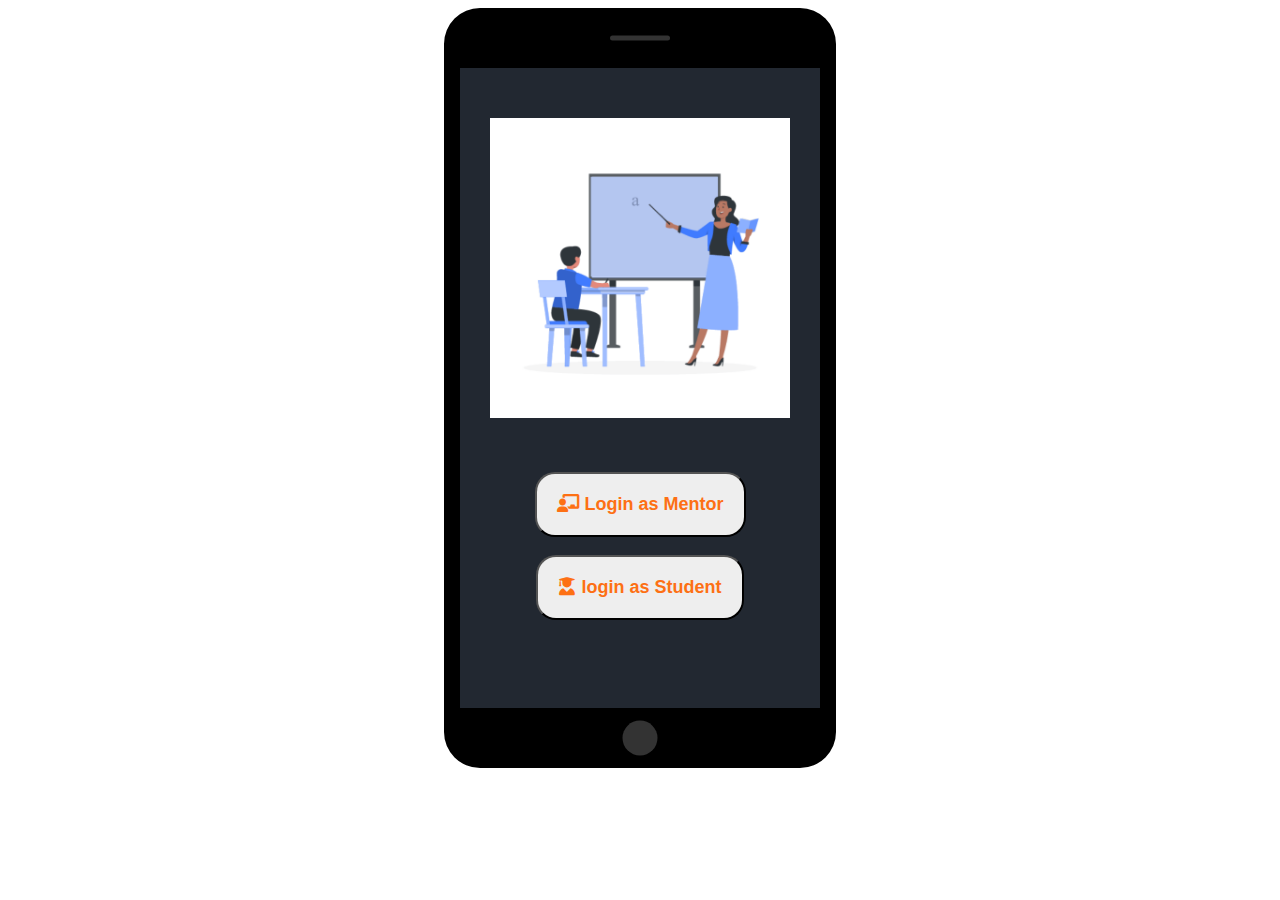
<file: index.html>
<!DOCTYPE html>
<html>
<head>
<meta name="viewport" content="width=device-width, initial-scale=1">
<title>Mentorship Demo</title>
<style>
/* The device with borders */
.smartphone {
  position: relative;
  width: 360px;
  height: 640px;
  margin: auto;
  border: 16px black solid;
  border-top-width: 60px;
  border-bottom-width: 60px;
  border-radius: 36px;
}

/* The horizontal line on the top of the device */
.smartphone:before {
  content: '';
  display: block;
  width: 60px;
  height: 5px;
  position: absolute;
  top: -30px;
  left: 50%;
  transform: translate(-50%, -50%);
  background: #333;
  border-radius: 10px;
}

/* The circle on the bottom of the device */
.smartphone:after {
  content: '';
  display: block;
  width: 35px;
  height: 35px;
  position: absolute;
  left: 50%;
  bottom: -65px;
  transform: translate(-50%, -50%);
  background: #333;
  border-radius: 50%;
}

/* The screen (or content) of the device */
.smartphone .content {
  width: 360px;
  height: 640px;
  background: white;
}
</style>
</head>
<body>

<div class="smartphone">
  <div class="content">
    <iframe src="mentor/index.html" style="width:100%;border:none;height:100%" />
  </div>
</div>

</body>
</html>
</file>
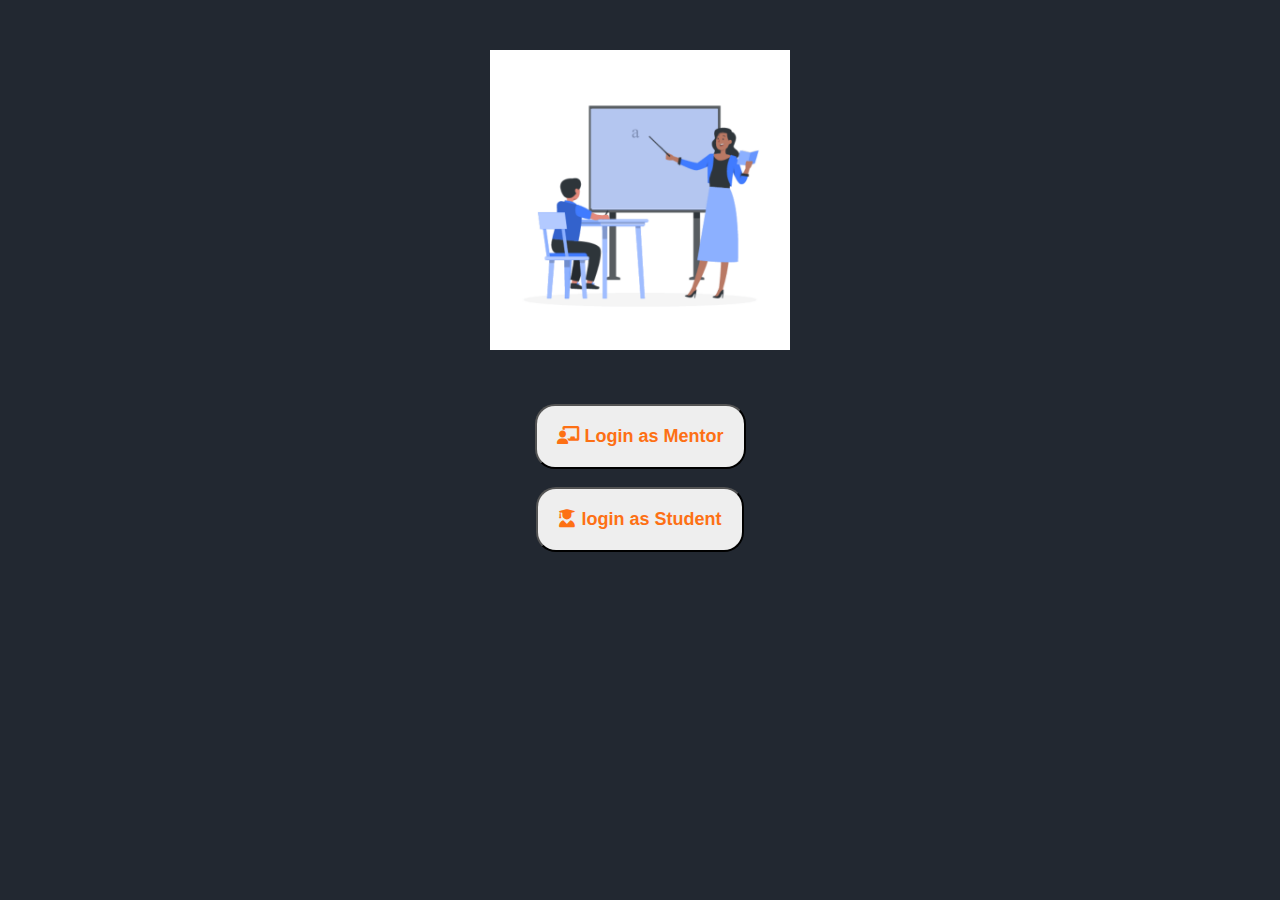
<file: mentor/index.html>
<!DOCTYPE html>
<html lang="">
<head>
    <meta charset="utf-8">
    <meta name="viewport" content="width=device-width, initial-scale=1.0">
    <title>Welcome Screen</title>
    <link rel="stylesheet" href="style.css">
    <link rel="stylesheet" href="https://cdnjs.cloudflare.com/ajax/libs/font-awesome/6.0.0-beta3/css/all.min.css" />
</head>

<body>

    <div class="allinone">
        <div class="welcomecontainer">
            <img src="assests/teacher.gif" alt="Teacher mentoring student">
        </div>

        <div class="buttonactions">
            <button onclick="loginasmentor()"><i class="fas fa-chalkboard-teacher"></i> Login as Mentor</button> <br> <br>
            <button onclick="loginasstudent()"><i class="fas fa-user-graduate"></i> login as Student</button>
        </div>
    </div>
    <script src="script.js"></script>
</body></html>
</file>
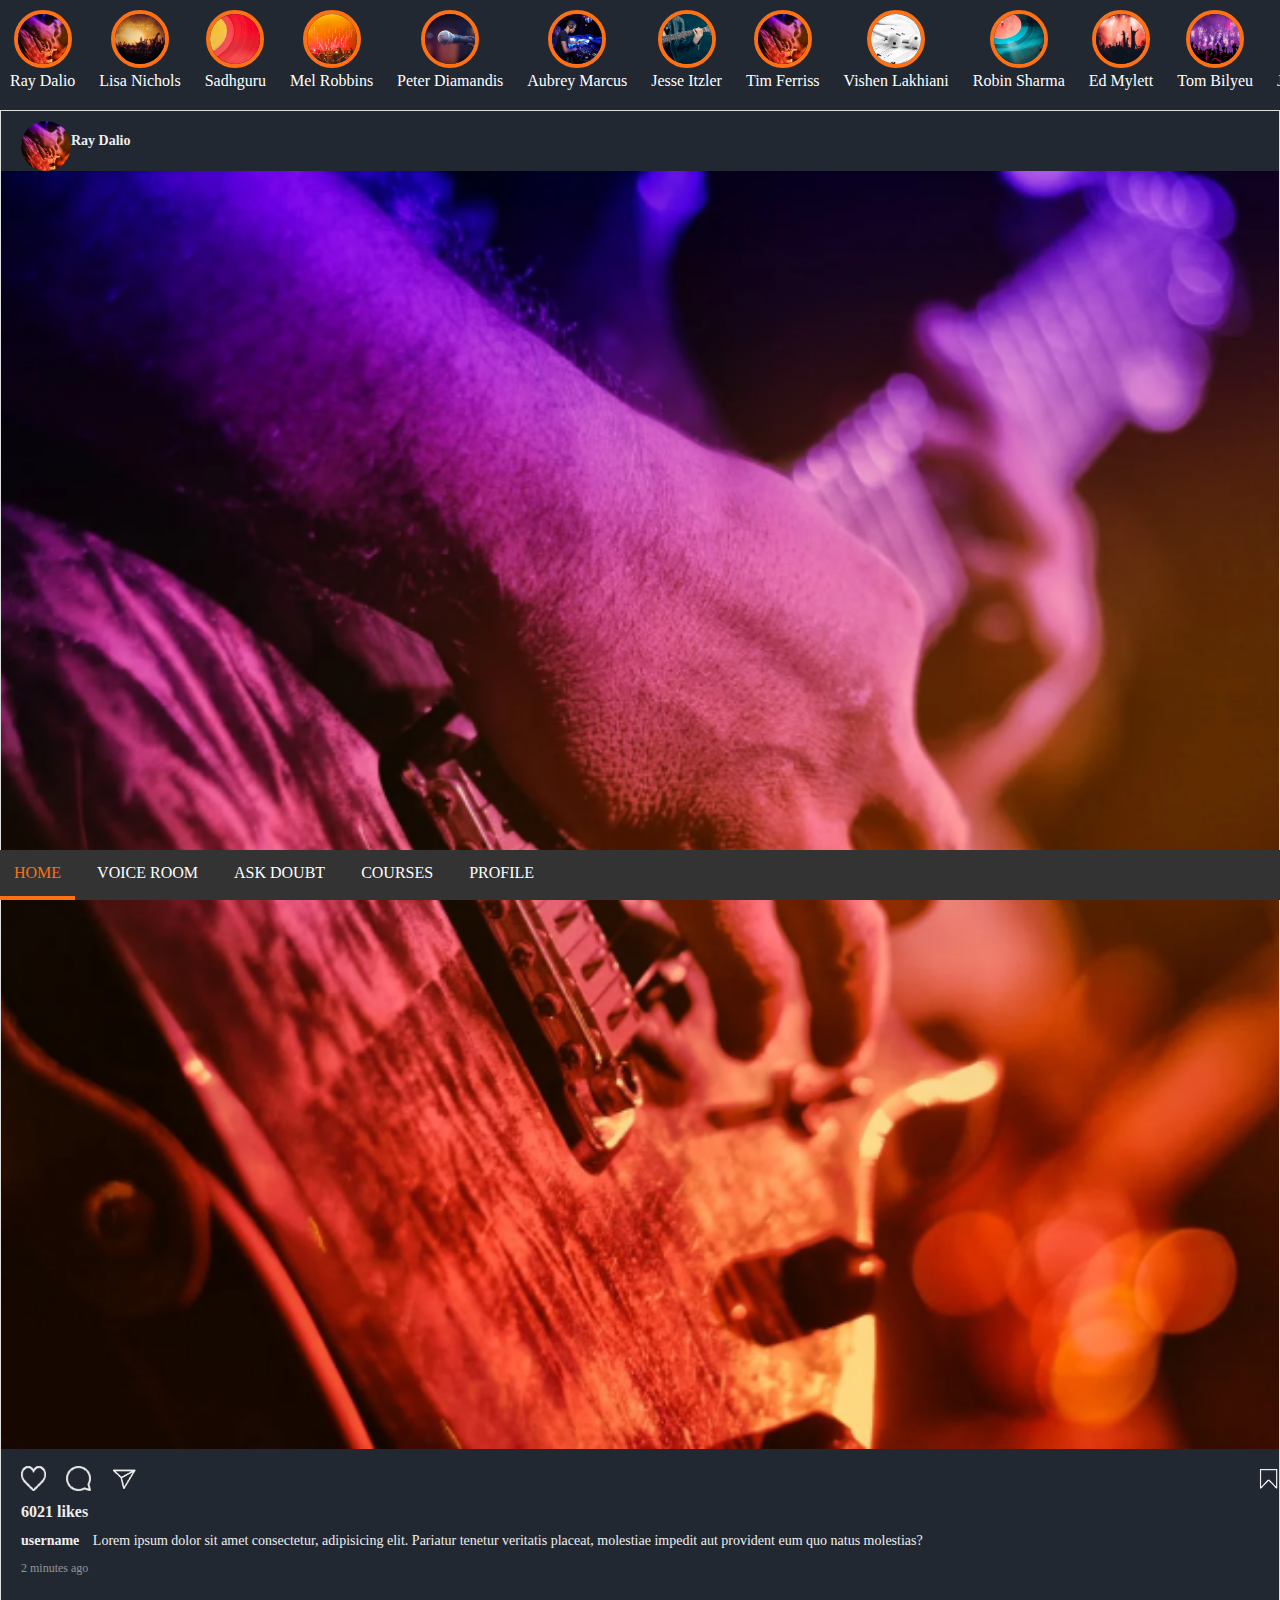
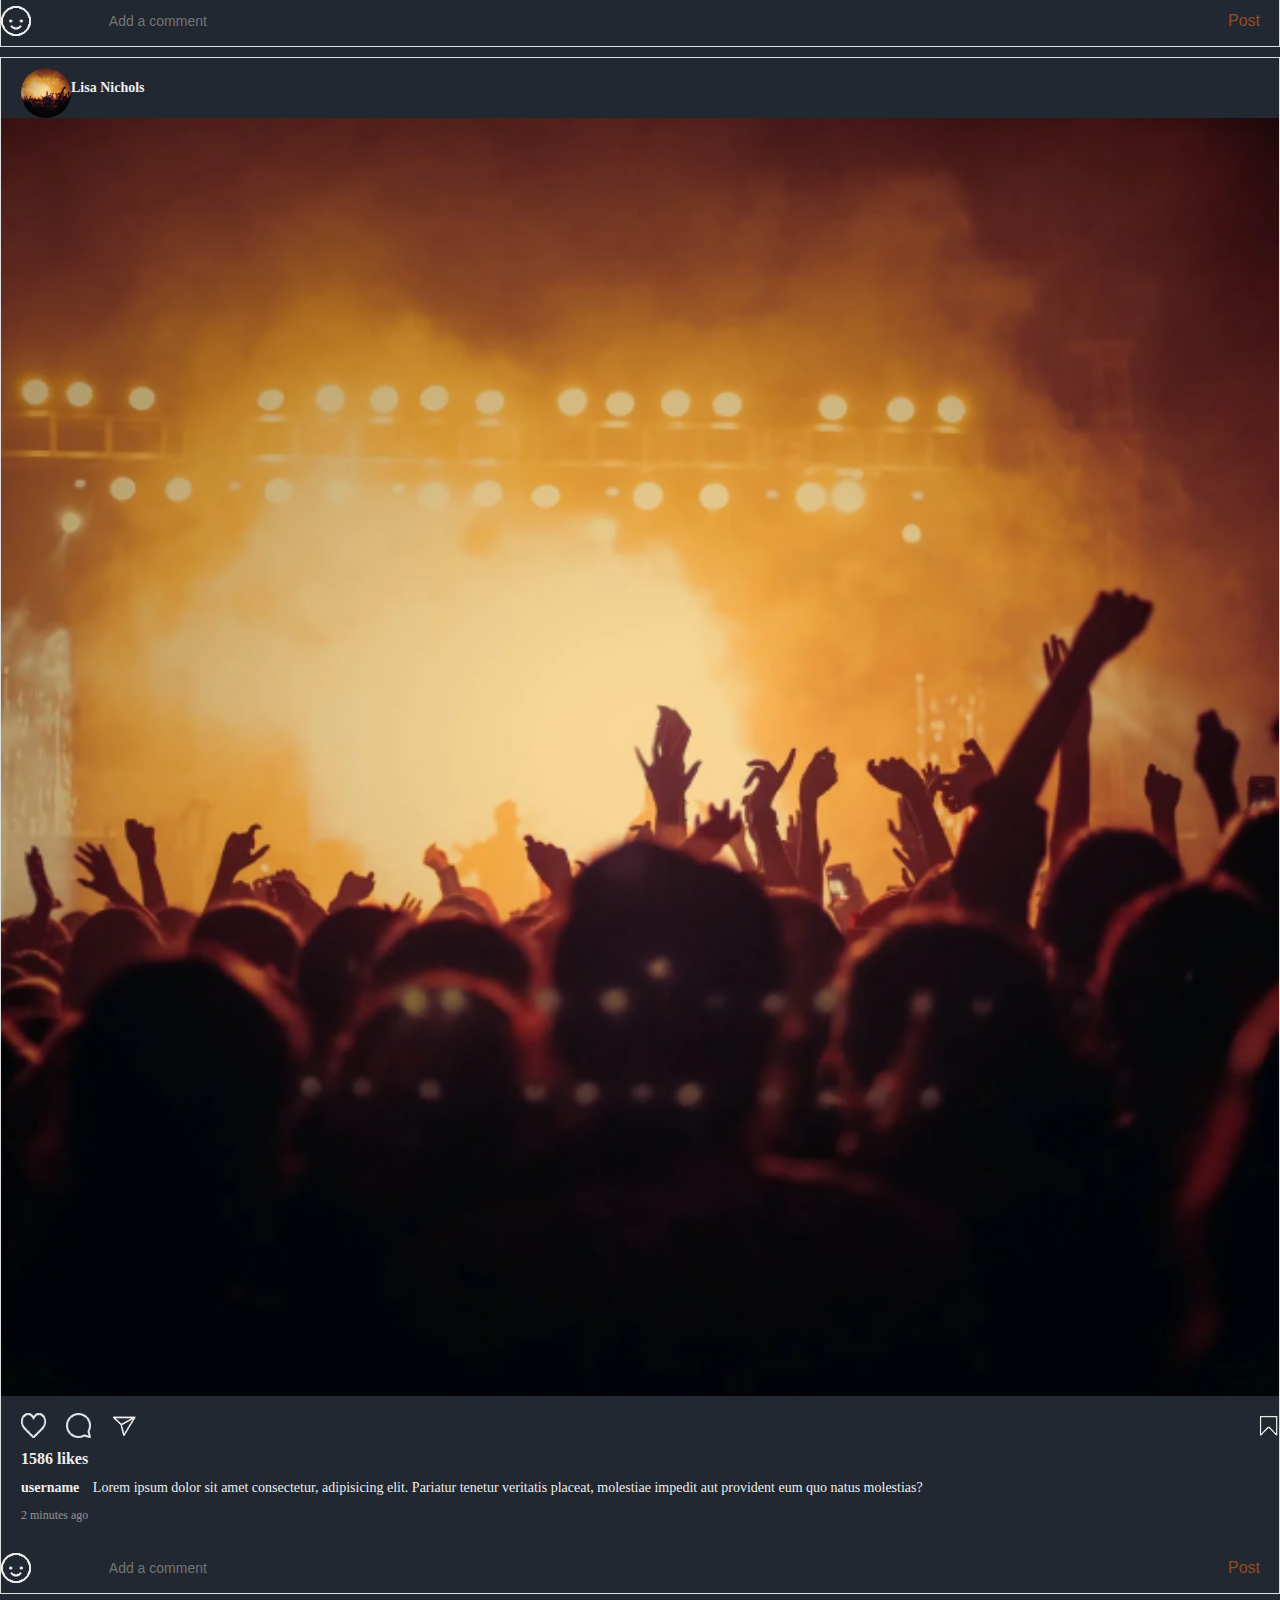
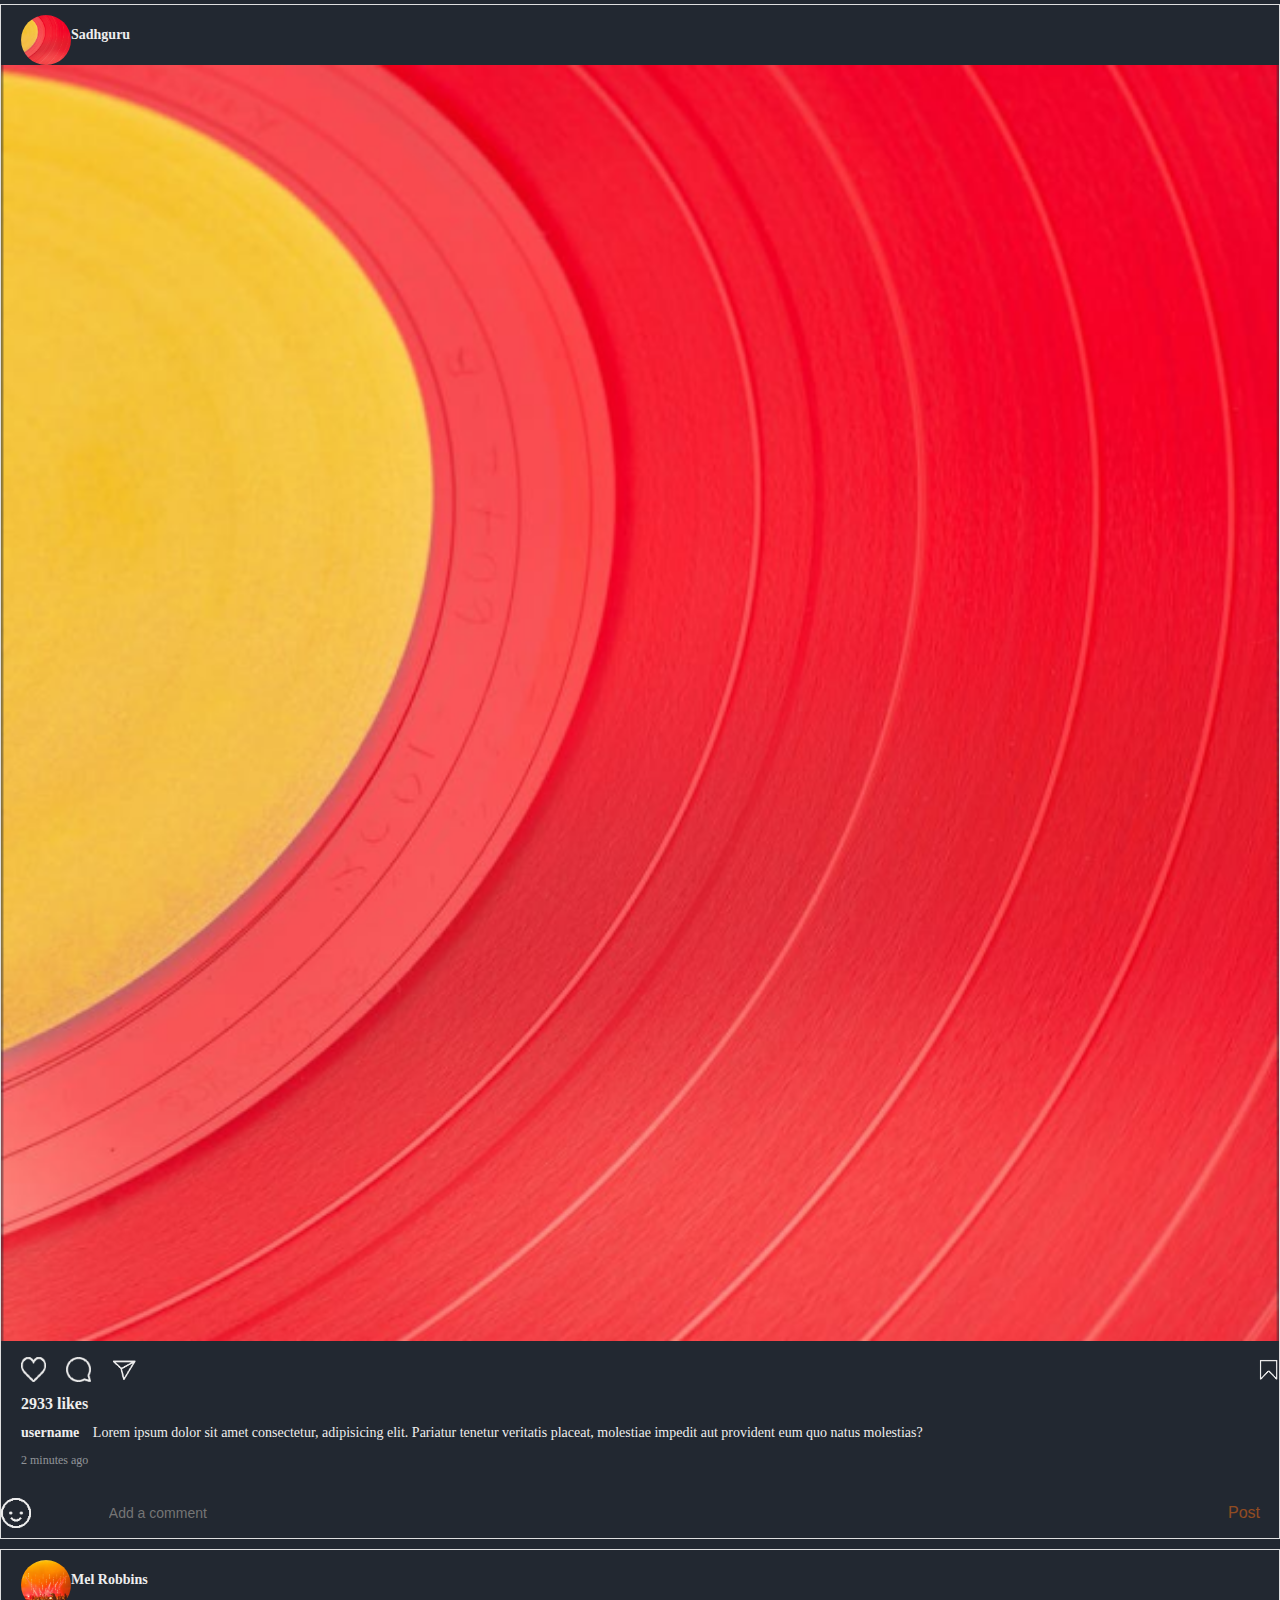
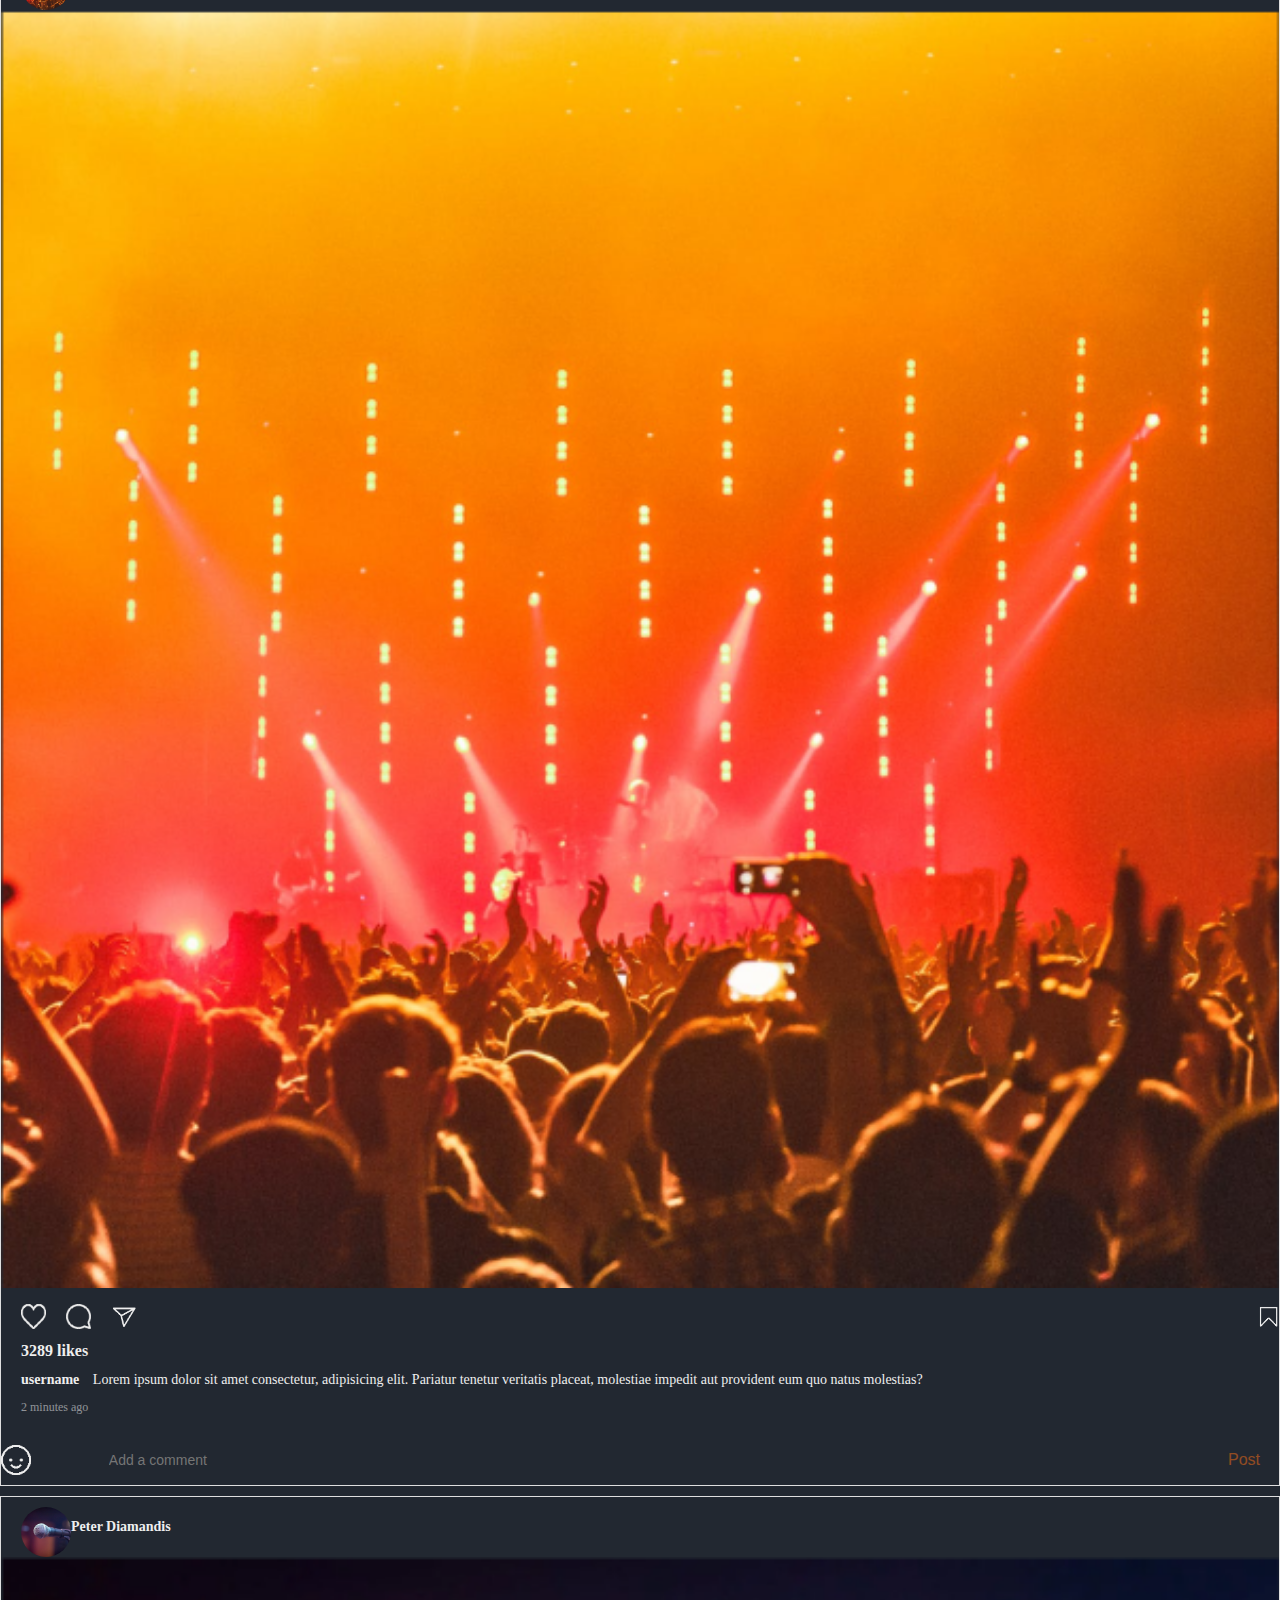
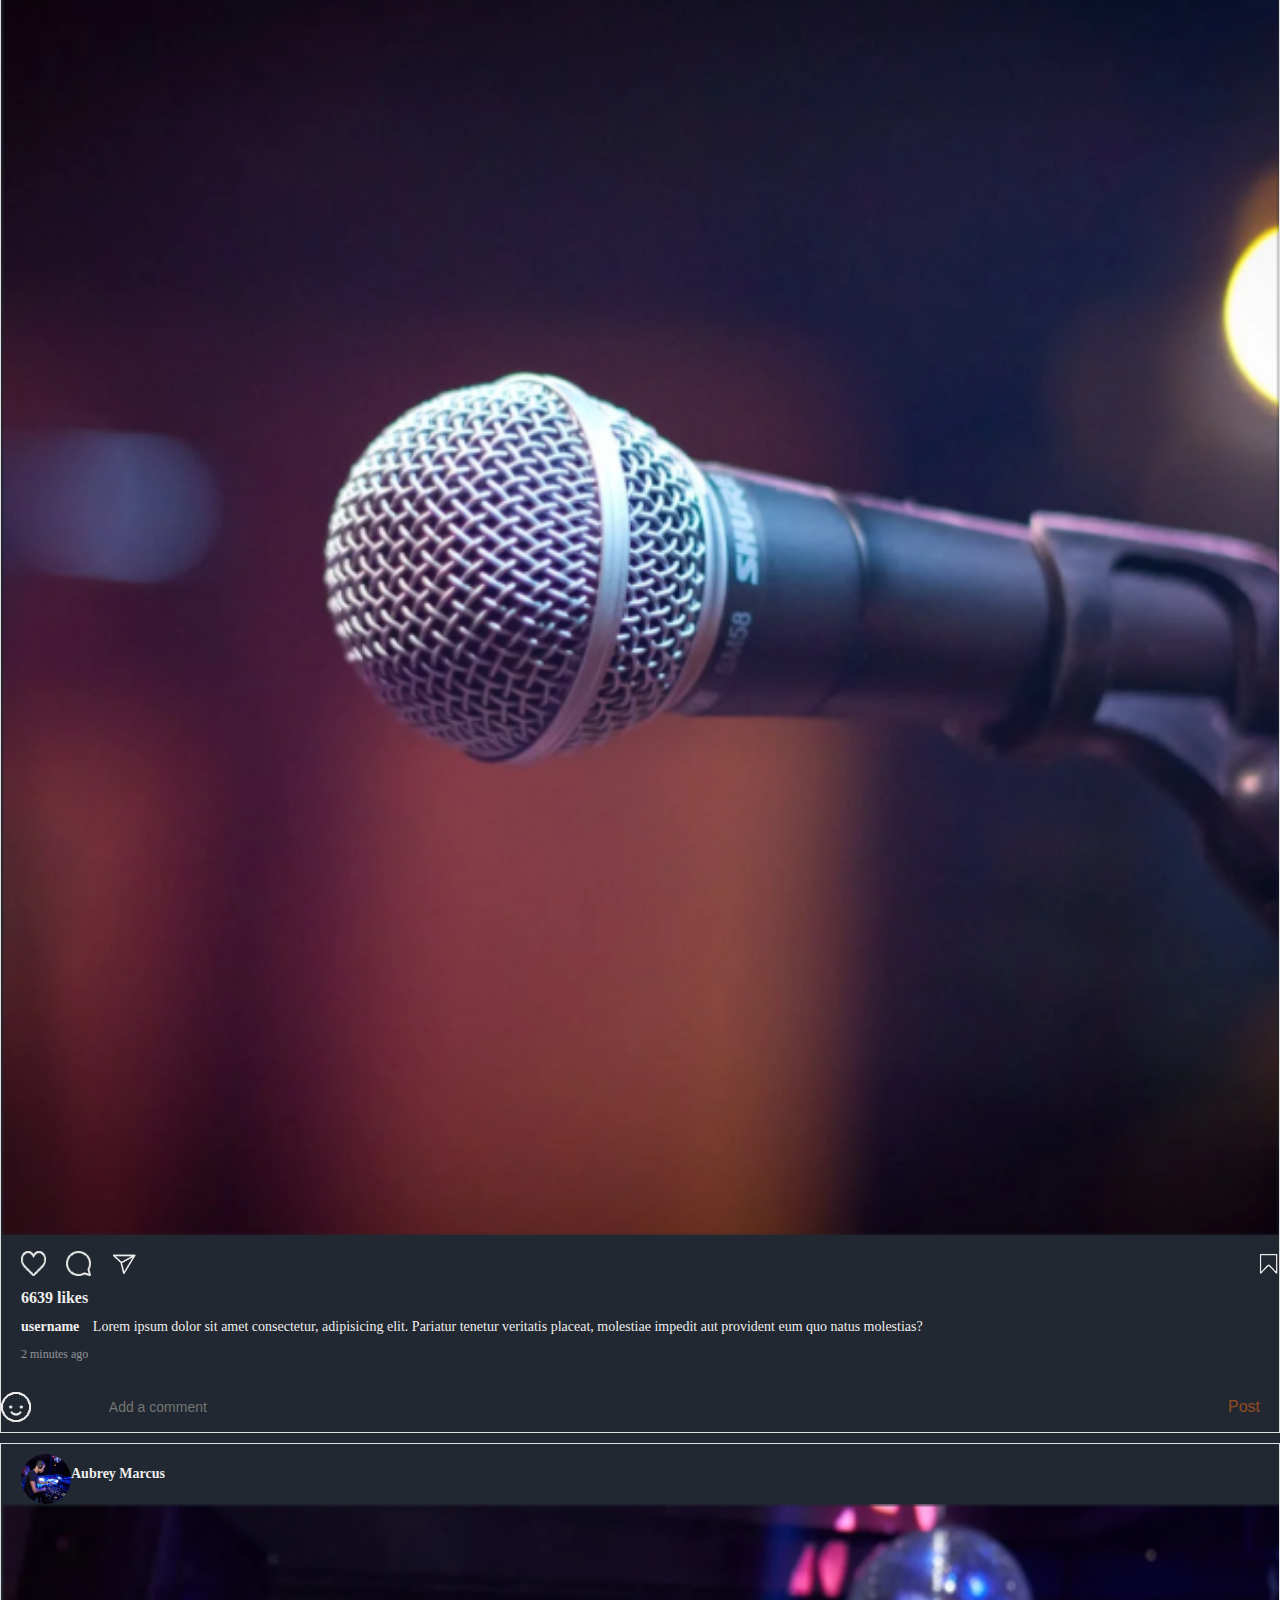
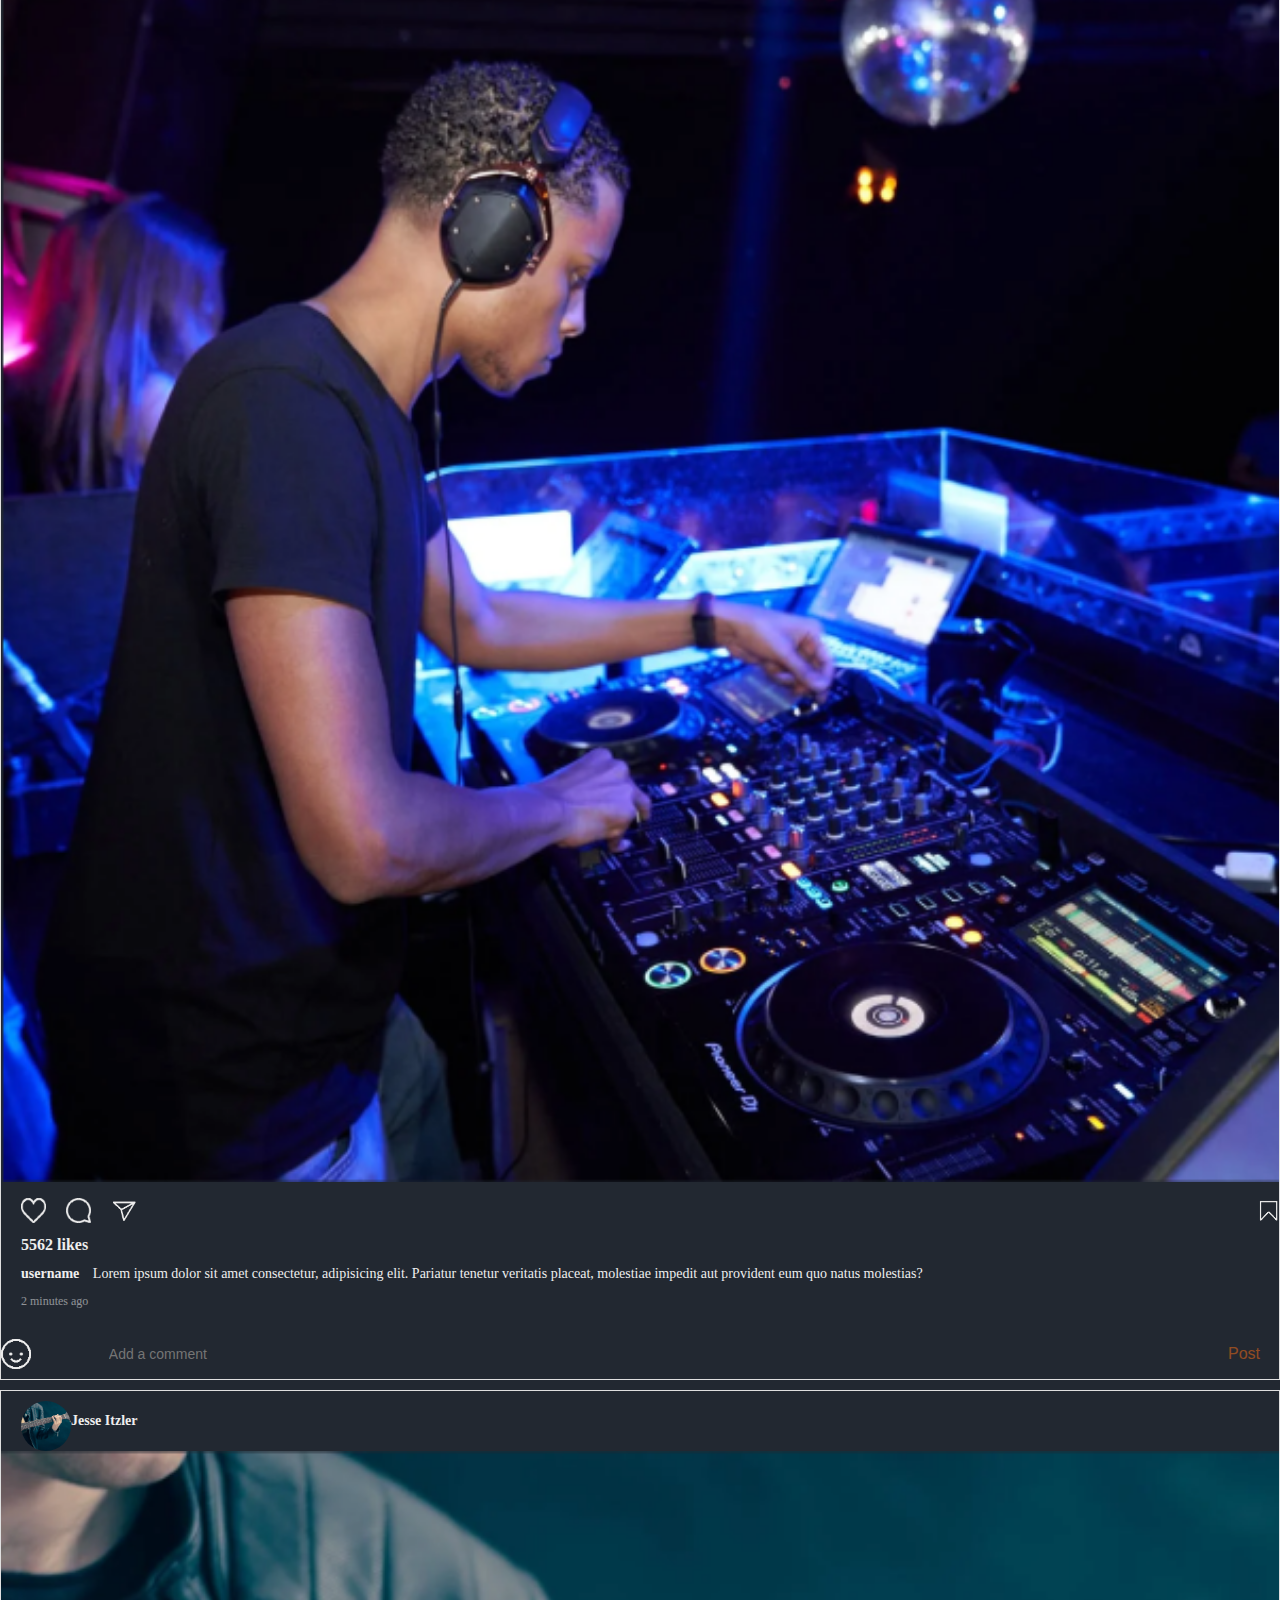
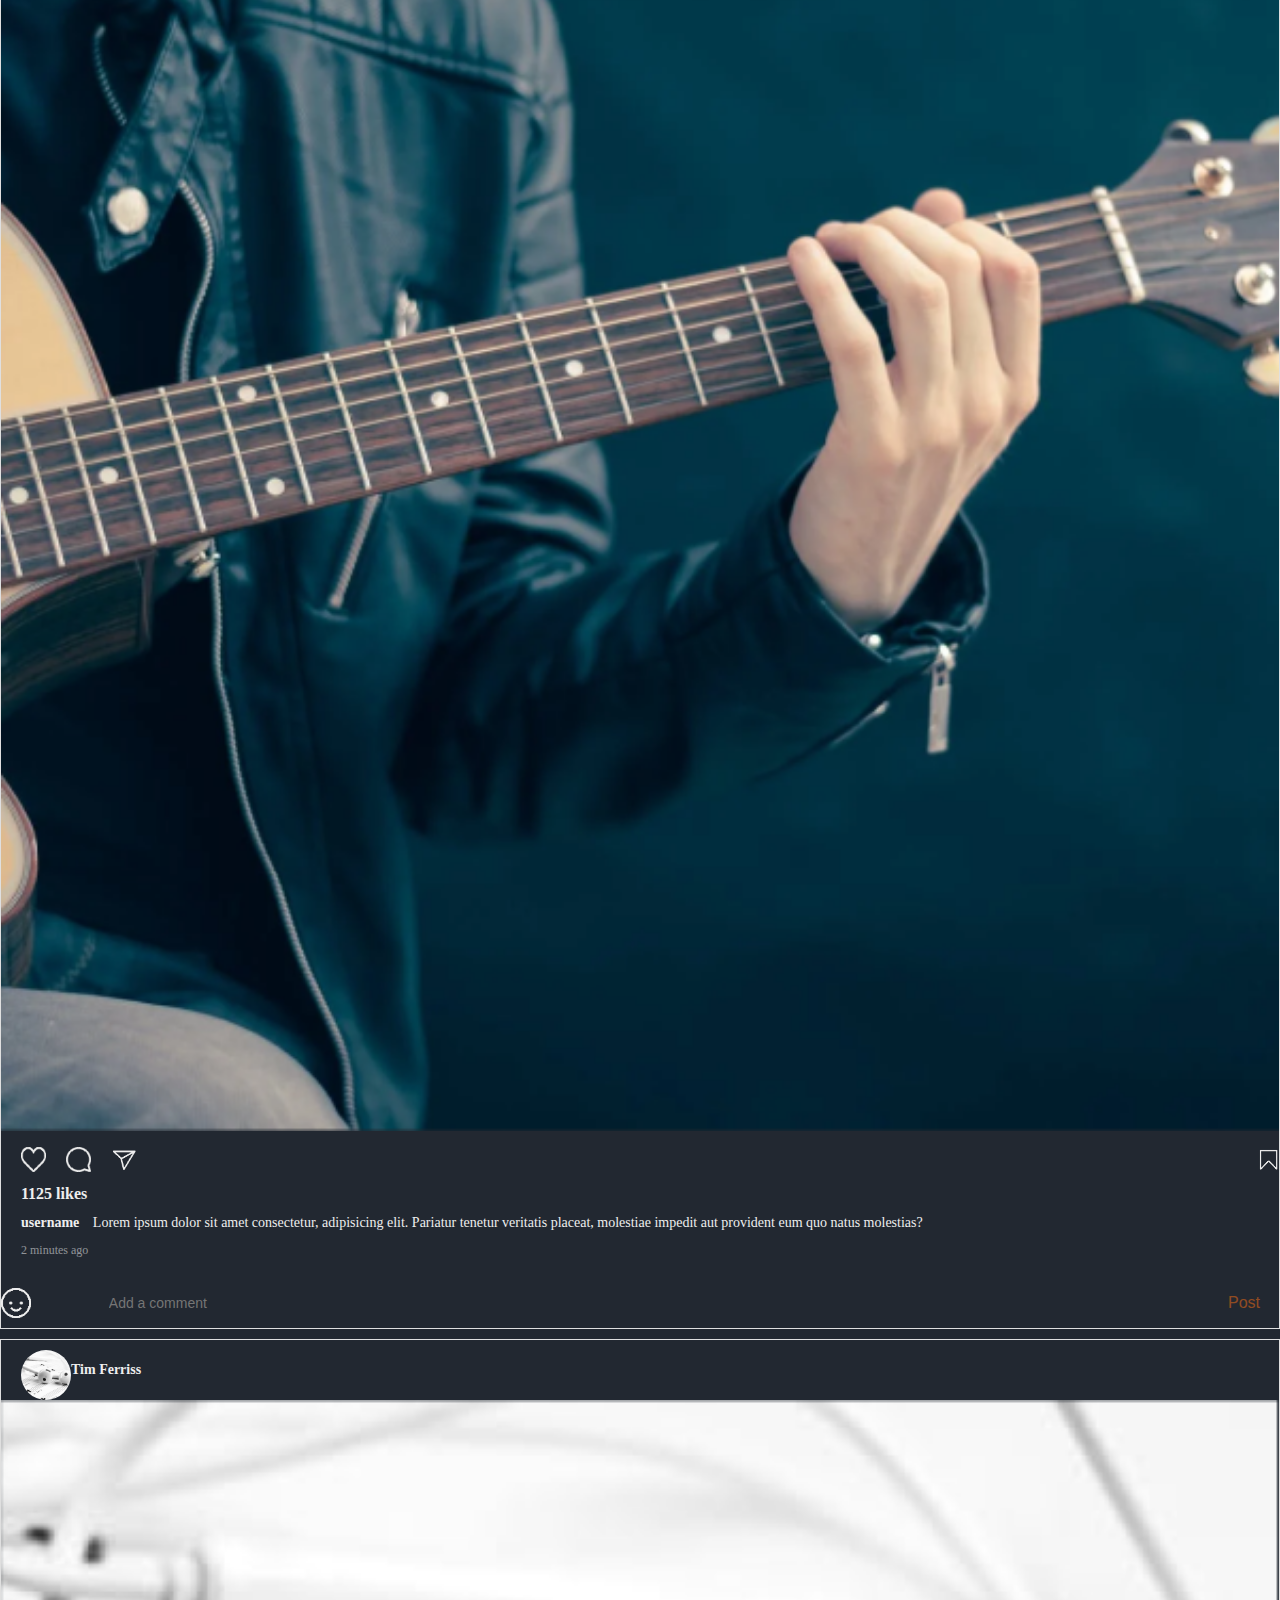
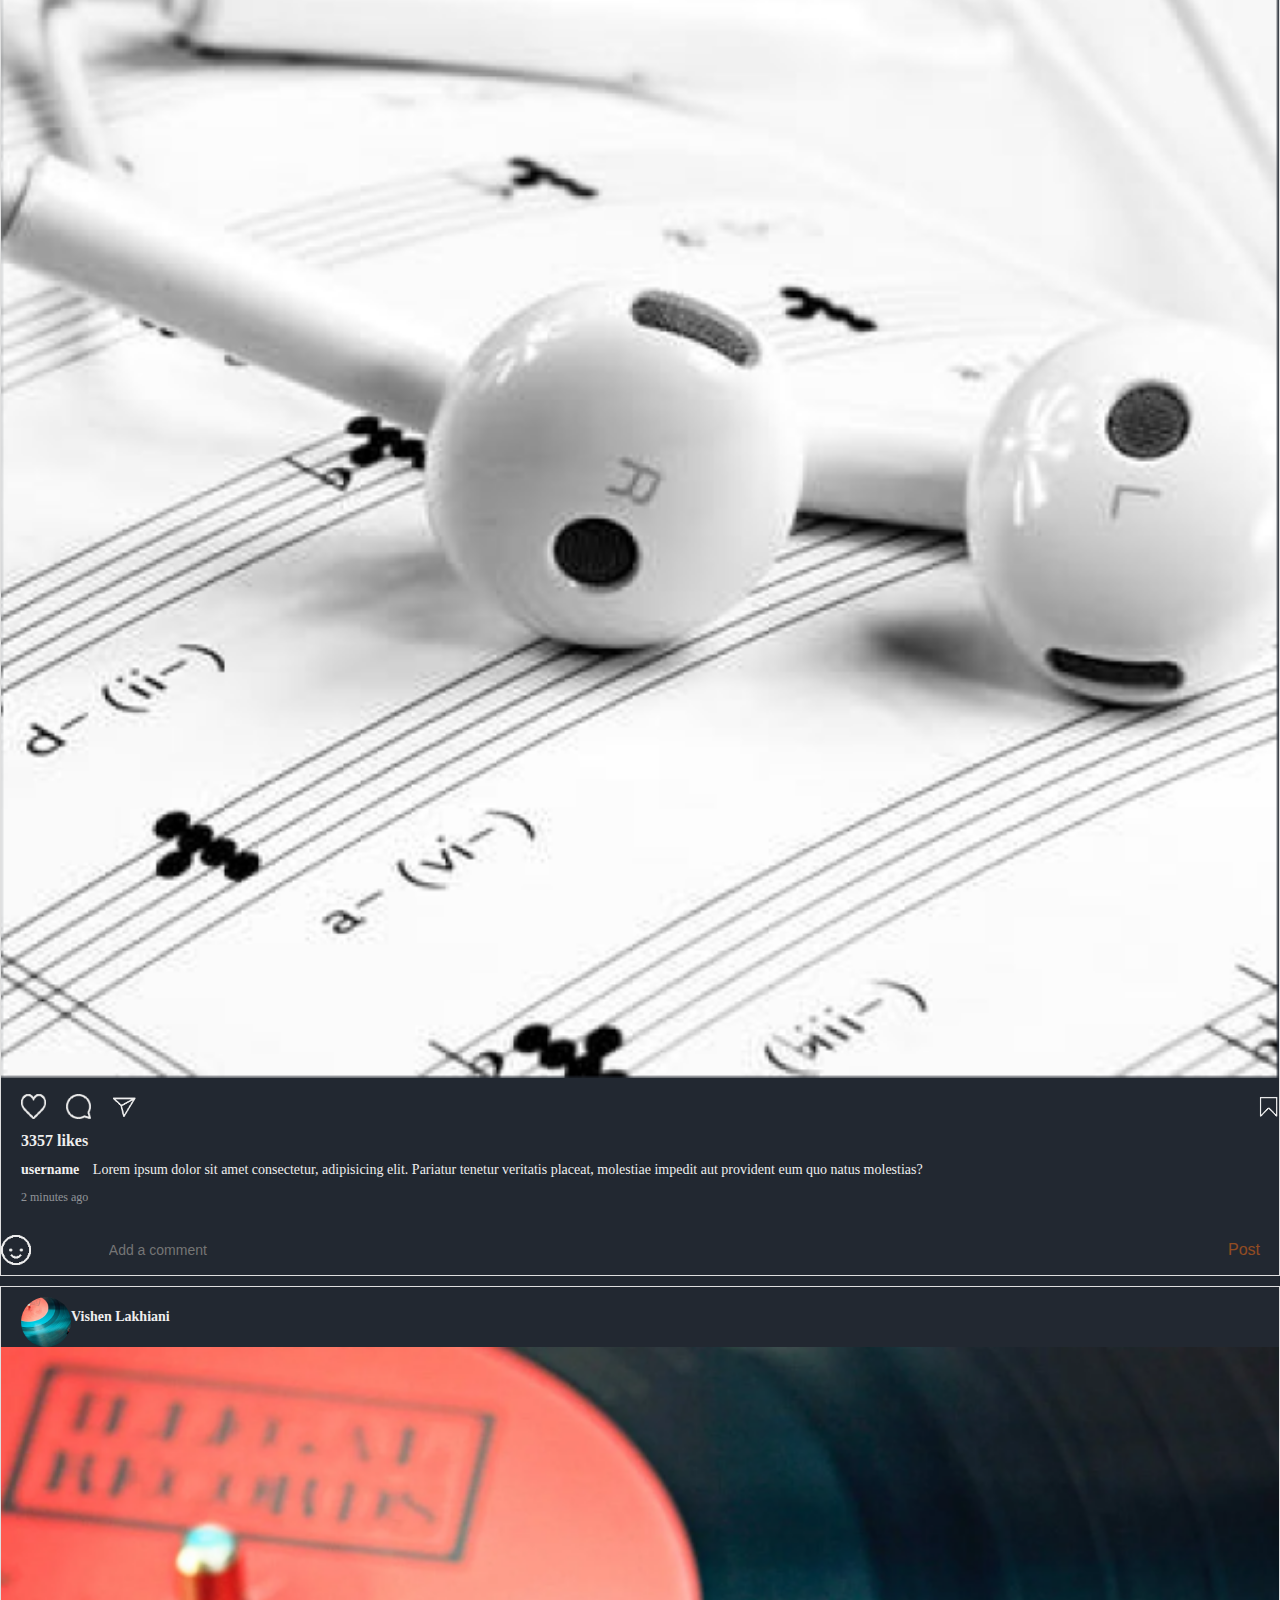
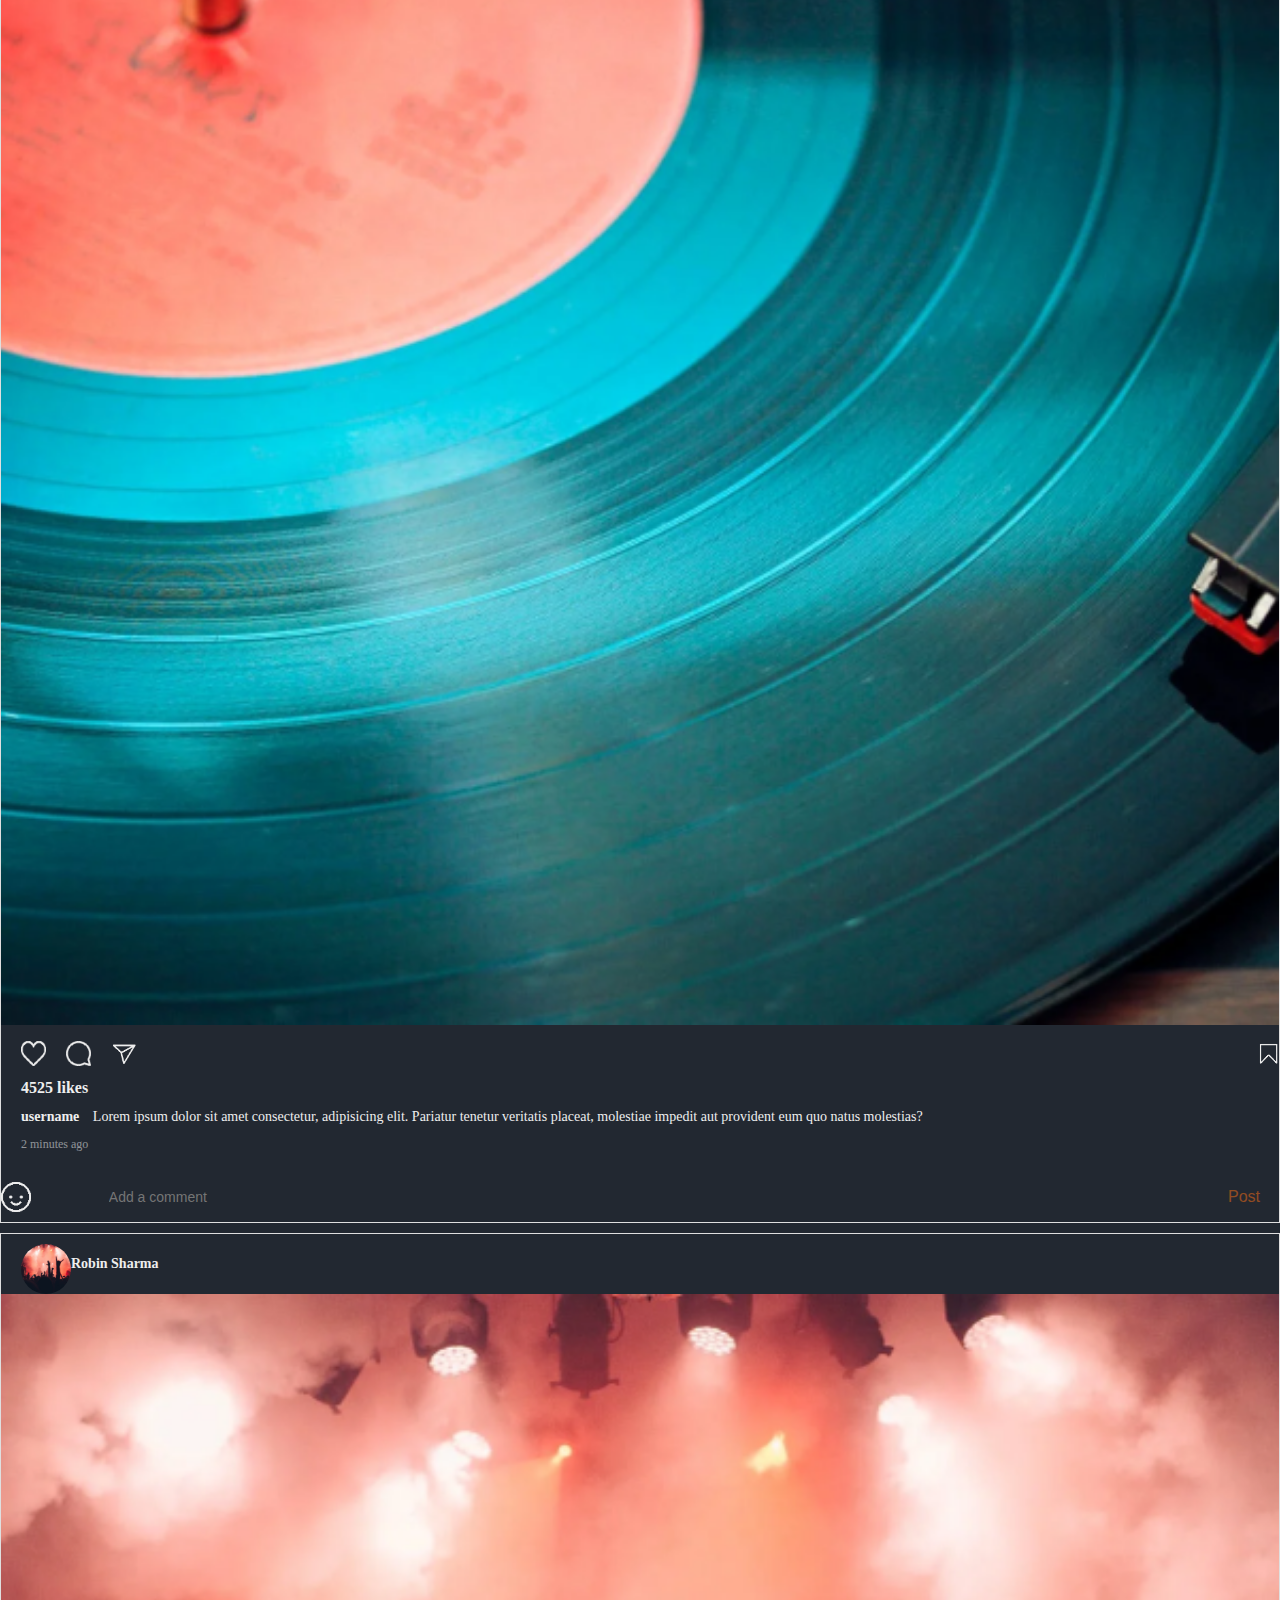
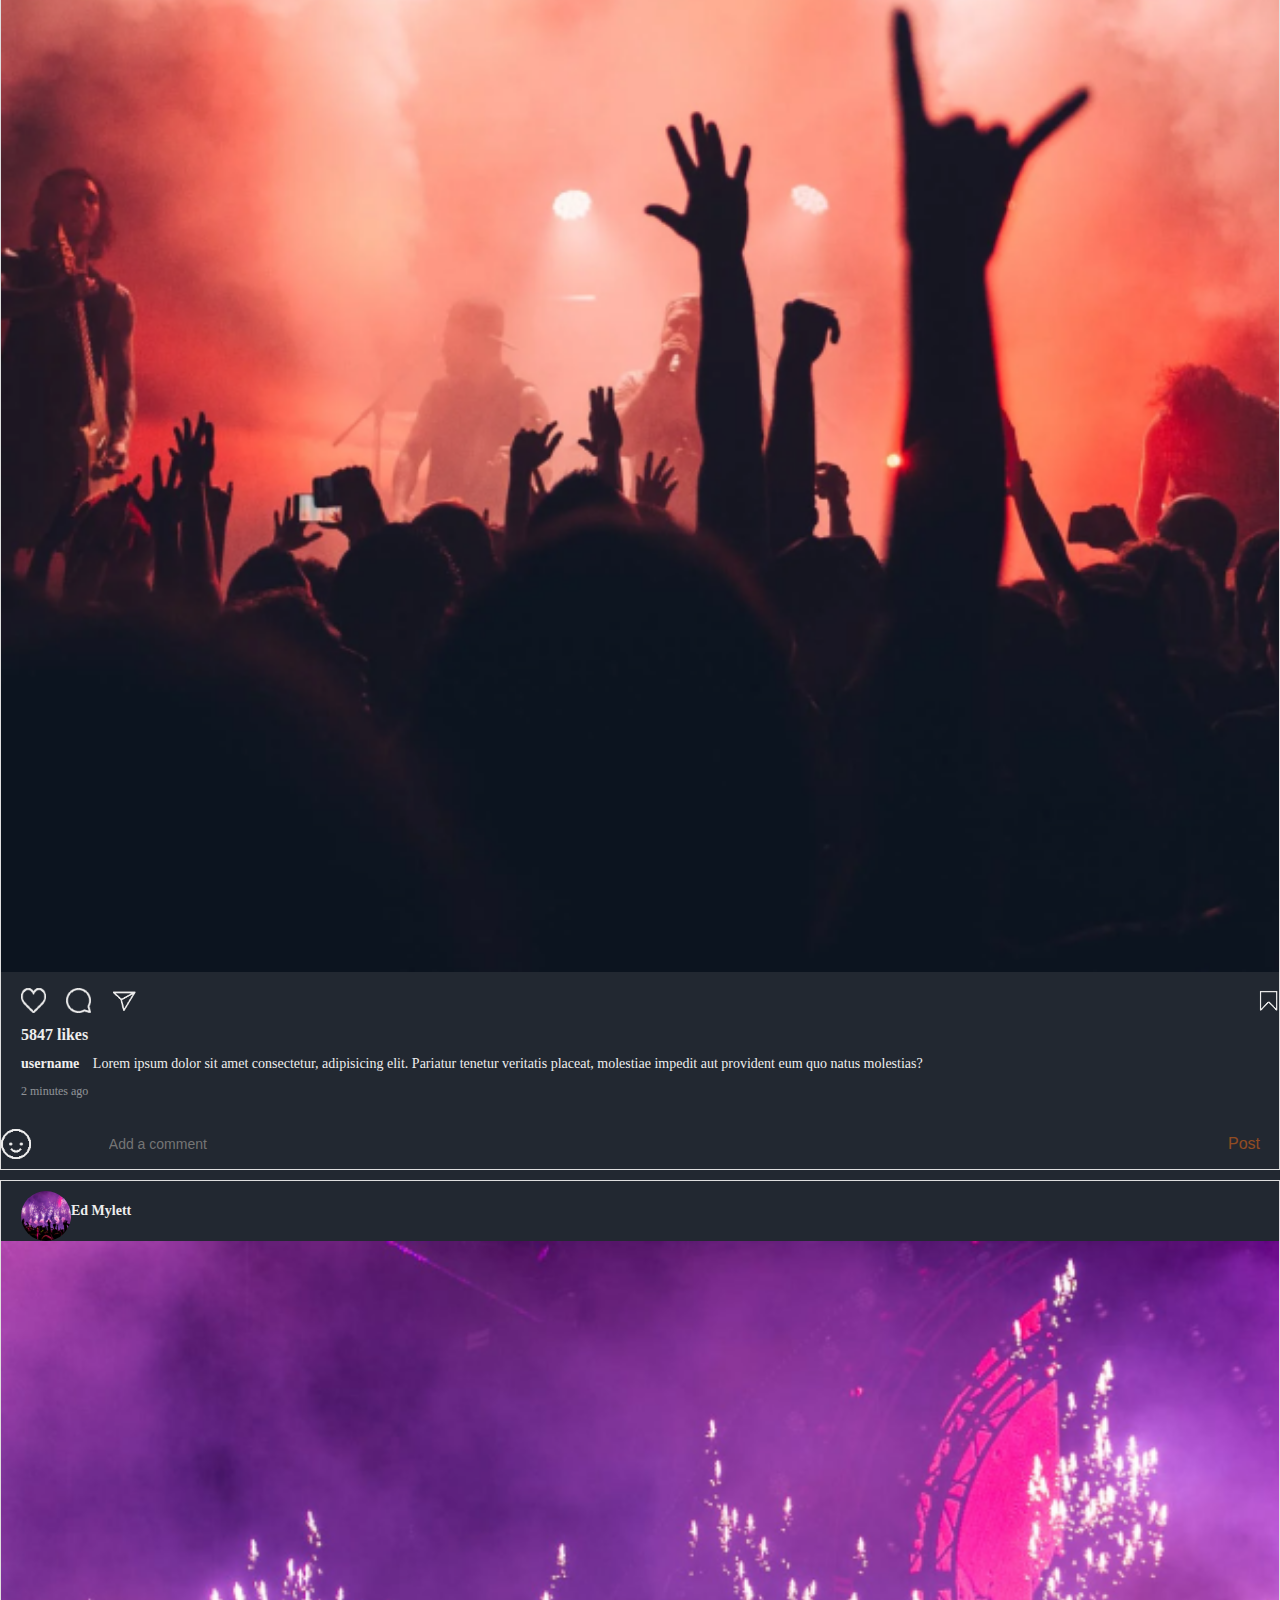
<file: mentor/homeScreen.html>
<!DOCTYPE html>
<html lang="">

<head>
    <meta charset="utf-8">
    <meta name="viewport" content="width=device-width, initial-scale=1.0">
    <title>Feed Screen</title>
    <link rel="stylesheet" href="style.css">
    <link rel="stylesheet" href="feed.css">
    <link rel="stylesheet" href="https://cdnjs.cloudflare.com/ajax/libs/font-awesome/6.0.0-beta3/css/all.min.css" />
</head>

<body>

    <div class="appnavbar">
        <div class="scrollmenu">
            <a href="homeScreen.html" class="active">HOME</a>
            <a href="voiceRoom.html">VOICE ROOM</a>
            <a href="askDoubt.html">ASK DOUBT</a>
            <a href="courses.html">COURSES</a>
            <a href="profile.html">PROFILE</a>
        </div>
    </div>

    <div class="allinone">
        <div id="items">
            <div class="item">
                <div class="profile-pic"><img src="img/cover 1.png" alt=""></div>
                <p class="username">Ray Dalio</p>
            </div>
            <div class="item">
                <div class="profile-pic"><img src="img/cover 2.png" alt=""></div>
                <p class="username">Lisa Nichols </p>
            </div>
            <div class="item">
                <div class="profile-pic"><img src="img/cover 3.png" alt=""></div>
                <p class="username">Sadhguru </p>
            </div>
            <div class="item">
                <div class="profile-pic"><img src="img/cover 4.png" alt=""></div>
                <p class="username">Mel Robbins</p>
            </div>
            <div class="item">
                <div class="profile-pic"><img src="img/cover 5.png" alt=""></div>
                <p class="username">Peter Diamandis</p>
            </div>
            <div class="item">
                <div class="profile-pic"><img src="img/cover 6.png" alt=""></div>
                <p class="username">Aubrey Marcus</p>
            </div>
            <div class="item">
                <div class="profile-pic"><img src="img/cover 7.png" alt=""></div>
                <p class="username">Jesse Itzler</p>
            </div>
            <div class="item">
                <div class="profile-pic"><img src="img/cover 1.png" alt=""></div>
                <p class="username">Tim Ferriss</p>
            </div>
            <div class="item">
                <div class="profile-pic"><img src="img/cover 8.png" alt=""></div>
                <p class="username">Vishen Lakhiani</p>
            </div>
            <div class="item">
                <div class="profile-pic"><img src="img/cover 9.png" alt=""></div>
                <p class="username">Robin Sharma</p>
            </div>
            <div class="item">
                <div class="profile-pic"><img src="img/cover 10.png" alt=""></div>
                <p class="username">Ed Mylett </p>
            </div>
            <div class="item">
                <div class="profile-pic"><img src="img/cover 11.png" alt=""></div>
                <p class="username">Tom Bilyeu </p>
            </div>
            <div class="item">
                <div class="profile-pic"><img src="img/cover 12.png" alt=""></div>
                <p class="username">Joe Dispenza</p>
            </div>
        </div>




    </div>

    <section class="main">
        <div class="post">
            <div class="info">
                <div class="user">
                    <div class="profile-pic"><img src="img/cover 1.png" alt=""></div>
                    <p class="username">Ray Dalio</p>
                </div>
                <img src="img/option.PNG" class="options" alt="">
            </div>
            <img src="img/cover 1.png" class="post-image" alt="">
            <div class="post-content">
                <div class="reaction-wrapper">
                    <img src="img/like.PNG" class="icon" alt="">
                    <img src="img/comment.PNG" class="icon" alt="">
                    <img src="img/send.PNG" class="icon" alt="">
                    <img src="img/save.PNG" class="save icon" alt="">
                </div>
                <p class="likes" id="likes1"> </p>
                <p class="description"><span>username </span> Lorem ipsum dolor sit amet consectetur, adipisicing elit. Pariatur tenetur veritatis placeat, molestiae impedit aut provident eum quo natus molestias?</p>
                <p class="post-time">2 minutes ago</p>
            </div>
            <div class="comment-wrapper">
                <img src="img/smile.PNG" class="icon" alt="">
                <input type="text" class="comment-box" placeholder="Add a comment">
                <button class="comment-btn">post</button>
            </div>
        </div>

        <div class="post">
            <div class="info">
                <div class="user">
                    <div class="profile-pic"><img src="img/cover 2.png" alt=""></div>
                    <p class="username">Lisa Nichols</p>
                </div>
                <img src="img/option.PNG" class="options" alt="">
            </div>
            <img src="img/cover 2.png" class="post-image" alt="">
            <div class="post-content">
                <div class="reaction-wrapper">
                    <img src="img/like.PNG" class="icon" alt="">
                    <img src="img/comment.PNG" class="icon" alt="">
                    <img src="img/send.PNG" class="icon" alt="">
                    <img src="img/save.PNG" class="save icon" alt="">
                </div>
                <p class="likes" id="likes2"> </p>
                <p class="description"><span>username </span> Lorem ipsum dolor sit amet consectetur, adipisicing elit. Pariatur tenetur veritatis placeat, molestiae impedit aut provident eum quo natus molestias?</p>
                <p class="post-time">2 minutes ago</p>
            </div>
            <div class="comment-wrapper">
                <img src="img/smile.PNG" class="icon" alt="">
                <input type="text" class="comment-box" placeholder="Add a comment">
                <button class="comment-btn">post</button>
            </div>
        </div>

        <div class="post">
            <div class="info">
                <div class="user">
                    <div class="profile-pic"><img src="img/cover 3.png" alt=""></div>
                    <p class="username">Sadhguru</p>
                </div>
                <img src="img/option.PNG" class="options" alt="">
            </div>
            <img src="img/cover 3.png" class="post-image" alt="">
            <div class="post-content">
                <div class="reaction-wrapper">
                    <img src="img/like.PNG" class="icon" alt="">
                    <img src="img/comment.PNG" class="icon" alt="">
                    <img src="img/send.PNG" class="icon" alt="">
                    <img src="img/save.PNG" class="save icon" alt="">
                </div>
                <p class="likes" id="likes3"> </p>
                <p class="description"><span>username </span> Lorem ipsum dolor sit amet consectetur, adipisicing elit. Pariatur tenetur veritatis placeat, molestiae impedit aut provident eum quo natus molestias?</p>
                <p class="post-time">2 minutes ago</p>
            </div>
            <div class="comment-wrapper">
                <img src="img/smile.PNG" class="icon" alt="">
                <input type="text" class="comment-box" placeholder="Add a comment">
                <button class="comment-btn">post</button>
            </div>
        </div>

        <div class="post">
            <div class="info">
                <div class="user">
                    <div class="profile-pic"><img src="img/cover 4.png" alt=""></div>
                    <p class="username">Mel Robbins</p>
                </div>
                <img src="img/option.PNG" class="options" alt="">
            </div>
            <img src="img/cover 4.png" class="post-image" alt="">
            <div class="post-content">
                <div class="reaction-wrapper">
                    <img src="img/like.PNG" class="icon" alt="">
                    <img src="img/comment.PNG" class="icon" alt="">
                    <img src="img/send.PNG" class="icon" alt="">
                    <img src="img/save.PNG" class="save icon" alt="">
                </div>
                <p class="likes" id="likes4"> </p>
                <p class="description"><span>username </span> Lorem ipsum dolor sit amet consectetur, adipisicing elit. Pariatur tenetur veritatis placeat, molestiae impedit aut provident eum quo natus molestias?</p>
                <p class="post-time">2 minutes ago</p>
            </div>
            <div class="comment-wrapper">
                <img src="img/smile.PNG" class="icon" alt="">
                <input type="text" class="comment-box" placeholder="Add a comment">
                <button class="comment-btn">post</button>
            </div>
        </div>

        <div class="post">
            <div class="info">
                <div class="user">
                    <div class="profile-pic"><img src="img/cover 5.png" alt=""></div>
                    <p class="username">Peter Diamandis</p>
                </div>
                <img src="img/option.PNG" class="options" alt="">
            </div>
            <img src="img/cover 5.png" class="post-image" alt="">
            <div class="post-content">
                <div class="reaction-wrapper">
                    <img src="img/like.PNG" class="icon" alt="">
                    <img src="img/comment.PNG" class="icon" alt="">
                    <img src="img/send.PNG" class="icon" alt="">
                    <img src="img/save.PNG" class="save icon" alt="">
                </div>
                <p class="likes" id="likes5"> </p>
                <p class="description"><span>username </span> Lorem ipsum dolor sit amet consectetur, adipisicing elit. Pariatur tenetur veritatis placeat, molestiae impedit aut provident eum quo natus molestias?</p>
                <p class="post-time">2 minutes ago</p>
            </div>
            <div class="comment-wrapper">
                <img src="img/smile.PNG" class="icon" alt="">
                <input type="text" class="comment-box" placeholder="Add a comment">
                <button class="comment-btn">post</button>
            </div>
        </div>

        <div class="post">
            <div class="info">
                <div class="user">
                    <div class="profile-pic"><img src="img/cover 6.png" alt=""></div>
                    <p class="username">Aubrey Marcus</p>
                </div>
                <img src="img/option.PNG" class="options" alt="">
            </div>
            <img src="img/cover 6.png" class="post-image" alt="">
            <div class="post-content">
                <div class="reaction-wrapper">
                    <img src="img/like.PNG" class="icon" alt="">
                    <img src="img/comment.PNG" class="icon" alt="">
                    <img src="img/send.PNG" class="icon" alt="">
                    <img src="img/save.PNG" class="save icon" alt="">
                </div>
                <p class="likes" id="likes6"> </p>
                <p class="description"><span>username </span> Lorem ipsum dolor sit amet consectetur, adipisicing elit. Pariatur tenetur veritatis placeat, molestiae impedit aut provident eum quo natus molestias?</p>
                <p class="post-time">2 minutes ago</p>
            </div>
            <div class="comment-wrapper">
                <img src="img/smile.PNG" class="icon" alt="">
                <input type="text" class="comment-box" placeholder="Add a comment">
                <button class="comment-btn">post</button>
            </div>
        </div>

        <div class="post">
            <div class="info">
                <div class="user">
                    <div class="profile-pic"><img src="img/cover 7.png" alt=""></div>
                    <p class="username">Jesse Itzler</p>
                </div>
                <img src="img/option.PNG" class="options" alt="">
            </div>
            <img src="img/cover 7.png" class="post-image" alt="">
            <div class="post-content">
                <div class="reaction-wrapper">
                    <img src="img/like.PNG" class="icon" alt="">
                    <img src="img/comment.PNG" class="icon" alt="">
                    <img src="img/send.PNG" class="icon" alt="">
                    <img src="img/save.PNG" class="save icon" alt="">
                </div>
                <p class="likes" id="likes7"> </p>
                <p class="description"><span>username </span> Lorem ipsum dolor sit amet consectetur, adipisicing elit. Pariatur tenetur veritatis placeat, molestiae impedit aut provident eum quo natus molestias?</p>
                <p class="post-time">2 minutes ago</p>
            </div>
            <div class="comment-wrapper">
                <img src="img/smile.PNG" class="icon" alt="">
                <input type="text" class="comment-box" placeholder="Add a comment">
                <button class="comment-btn">post</button>
            </div>
        </div>

        <div class="post">
            <div class="info">
                <div class="user">
                    <div class="profile-pic"><img src="img/cover 8.png" alt=""></div>
                    <p class="username">Tim Ferriss</p>
                </div>
                <img src="img/option.PNG" class="options" alt="">
            </div>
            <img src="img/cover 8.png" class="post-image" alt="">
            <div class="post-content">
                <div class="reaction-wrapper">
                    <img src="img/like.PNG" class="icon" alt="">
                    <img src="img/comment.PNG" class="icon" alt="">
                    <img src="img/send.PNG" class="icon" alt="">
                    <img src="img/save.PNG" class="save icon" alt="">
                </div>
                <p class="likes" id="likes8"> </p>
                <p class="description"><span>username </span> Lorem ipsum dolor sit amet consectetur, adipisicing elit. Pariatur tenetur veritatis placeat, molestiae impedit aut provident eum quo natus molestias?</p>
                <p class="post-time">2 minutes ago</p>
            </div>
            <div class="comment-wrapper">
                <img src="img/smile.PNG" class="icon" alt="">
                <input type="text" class="comment-box" placeholder="Add a comment">
                <button class="comment-btn">post</button>
            </div>
        </div>

        <div class="post">
            <div class="info">
                <div class="user">
                    <div class="profile-pic"><img src="img/cover 9.png" alt=""></div>
                    <p class="username">Vishen Lakhiani</p>
                </div>
                <img src="img/option.PNG" class="options" alt="">
            </div>
            <img src="img/cover 9.png" class="post-image" alt="">
            <div class="post-content">
                <div class="reaction-wrapper">
                    <img src="img/like.PNG" class="icon" alt="">
                    <img src="img/comment.PNG" class="icon" alt="">
                    <img src="img/send.PNG" class="icon" alt="">
                    <img src="img/save.PNG" class="save icon" alt="">
                </div>
                <p class="likes" id="likes9"> </p>
                <p class="description"><span>username </span> Lorem ipsum dolor sit amet consectetur, adipisicing elit. Pariatur tenetur veritatis placeat, molestiae impedit aut provident eum quo natus molestias?</p>
                <p class="post-time">2 minutes ago</p>
            </div>
            <div class="comment-wrapper">
                <img src="img/smile.PNG" class="icon" alt="">
                <input type="text" class="comment-box" placeholder="Add a comment">
                <button class="comment-btn">post</button>
            </div>
        </div>

        <div class="post">
            <div class="info">
                <div class="user">
                    <div class="profile-pic"><img src="img/cover 10.png" alt=""></div>
                    <p class="username">Robin Sharma</p>
                </div>
                <img src="img/option.PNG" class="options" alt="">
            </div>
            <img src="img/cover 10.png" class="post-image" alt="">
            <div class="post-content">
                <div class="reaction-wrapper">
                    <img src="img/like.PNG" class="icon" alt="">
                    <img src="img/comment.PNG" class="icon" alt="">
                    <img src="img/send.PNG" class="icon" alt="">
                    <img src="img/save.PNG" class="save icon" alt="">
                </div>
                <p class="likes" id="likes10"> </p>
                <p class="description"><span>username </span> Lorem ipsum dolor sit amet consectetur, adipisicing elit. Pariatur tenetur veritatis placeat, molestiae impedit aut provident eum quo natus molestias?</p>
                <p class="post-time">2 minutes ago</p>
            </div>
            <div class="comment-wrapper">
                <img src="img/smile.PNG" class="icon" alt="">
                <input type="text" class="comment-box" placeholder="Add a comment">
                <button class="comment-btn">post</button>
            </div>
        </div>

        <div class="post">
            <div class="info">
                <div class="user">
                    <div class="profile-pic"><img src="img/cover 11.png" alt=""></div>
                    <p class="username">Ed Mylett </p>
                </div>
                <img src="img/option.PNG" class="options" alt="">
            </div>
            <img src="img/cover 11.png" class="post-image" alt="">
            <div class="post-content">
                <div class="reaction-wrapper">
                    <img src="img/like.PNG" class="icon" alt="">
                    <img src="img/comment.PNG" class="icon" alt="">
                    <img src="img/send.PNG" class="icon" alt="">
                    <img src="img/save.PNG" class="save icon" alt="">
                </div>
                <p class="likes" id="likes11"> </p>
                <p class="description"><span>username </span> Lorem ipsum dolor sit amet consectetur, adipisicing elit. Pariatur tenetur veritatis placeat, molestiae impedit aut provident eum quo natus molestias?</p>
                <p class="post-time">2 minutes ago</p>
            </div>
            <div class="comment-wrapper">
                <img src="img/smile.PNG" class="icon" alt="">
                <input type="text" class="comment-box" placeholder="Add a comment">
                <button class="comment-btn">post</button>
            </div>
        </div>

        <div class="post">
            <div class="info">
                <div class="user">
                    <div class="profile-pic"><img src="img/cover 12.png" alt=""></div>
                    <p class="username">Tom Bilyeu</p>
                </div>
                <img src="img/option.PNG" class="options" alt="">
            </div>
            <img src="img/cover 12.png" class="post-image" alt="">
            <div class="post-content">
                <div class="reaction-wrapper">
                    <img src="img/like.PNG" class="icon" alt="">
                    <img src="img/comment.PNG" class="icon" alt="">
                    <img src="img/send.PNG" class="icon" alt="">
                    <img src="img/save.PNG" class="save icon" alt="">
                </div>
                <p class="likes" id="likes12"> </p>
                <p class="description"><span>username </span> Lorem ipsum dolor sit amet consectetur, adipisicing elit. Pariatur tenetur veritatis placeat, molestiae impedit aut provident eum quo natus molestias?</p>
                <p class="post-time">2 minutes ago</p>
            </div>
            <div class="comment-wrapper">
                <img src="img/smile.PNG" class="icon" alt="">
                <input type="text" class="comment-box" placeholder="Add a comment">
                <button class="comment-btn">post</button>
            </div>
        </div>
    </section>




    <script src="script.js"></script>
    <script>
        window.onload = function() {
            let x = Math.floor((Math.random() * 10000) + 1000);
            let x1 = Math.floor((Math.random() * 10000) + 1000);
            let x2 = Math.floor((Math.random() * 10000) + 1000);
            let x3 = Math.floor((Math.random() * 10000) + 1000);
            let x4 = Math.floor((Math.random() * 10000) + 1000);
            let x5 = Math.floor((Math.random() * 10000) + 1000);
            let x6 = Math.floor((Math.random() * 10000) + 1000);
            let x7 = Math.floor((Math.random() * 10000) + 1000);
            let x8 = Math.floor((Math.random() * 10000) + 1000);
            let x9 = Math.floor((Math.random() * 10000) + 1000);
            let x10 = Math.floor((Math.random() * 10000) + 1000);

            let x11 = Math.floor((Math.random() * 10000) + 1000);
            document.getElementById("likes1").innerHTML = x + " likes";
            document.getElementById("likes2").innerHTML = x1 + " likes";
            document.getElementById("likes3").innerHTML = x2 + " likes";
            document.getElementById("likes4").innerHTML = x3 + " likes";
            document.getElementById("likes5").innerHTML = x4 + " likes";
            document.getElementById("likes6").innerHTML = x5 + " likes";
            document.getElementById("likes7").innerHTML = x6 + " likes";
            document.getElementById("likes8").innerHTML = x7 + " likes";
            document.getElementById("likes9").innerHTML = x8 + " likes";
            document.getElementById("likes10").innerHTML = x9 + " likes";
            document.getElementById("likes11").innerHTML = x10 + " likes";
            document.getElementById("likes12").innerHTML = x11 + " likes";
        };

        const scrollContainer = document.querySelector(".scrollmenu");
        

        scrollContainer.addEventListener("wheel", (evt) => {
            evt.preventDefault();
            scrollContainer.scrollLeft += evt.deltaY;
        });
        
        

    </script>
</body>

</html>
</file>
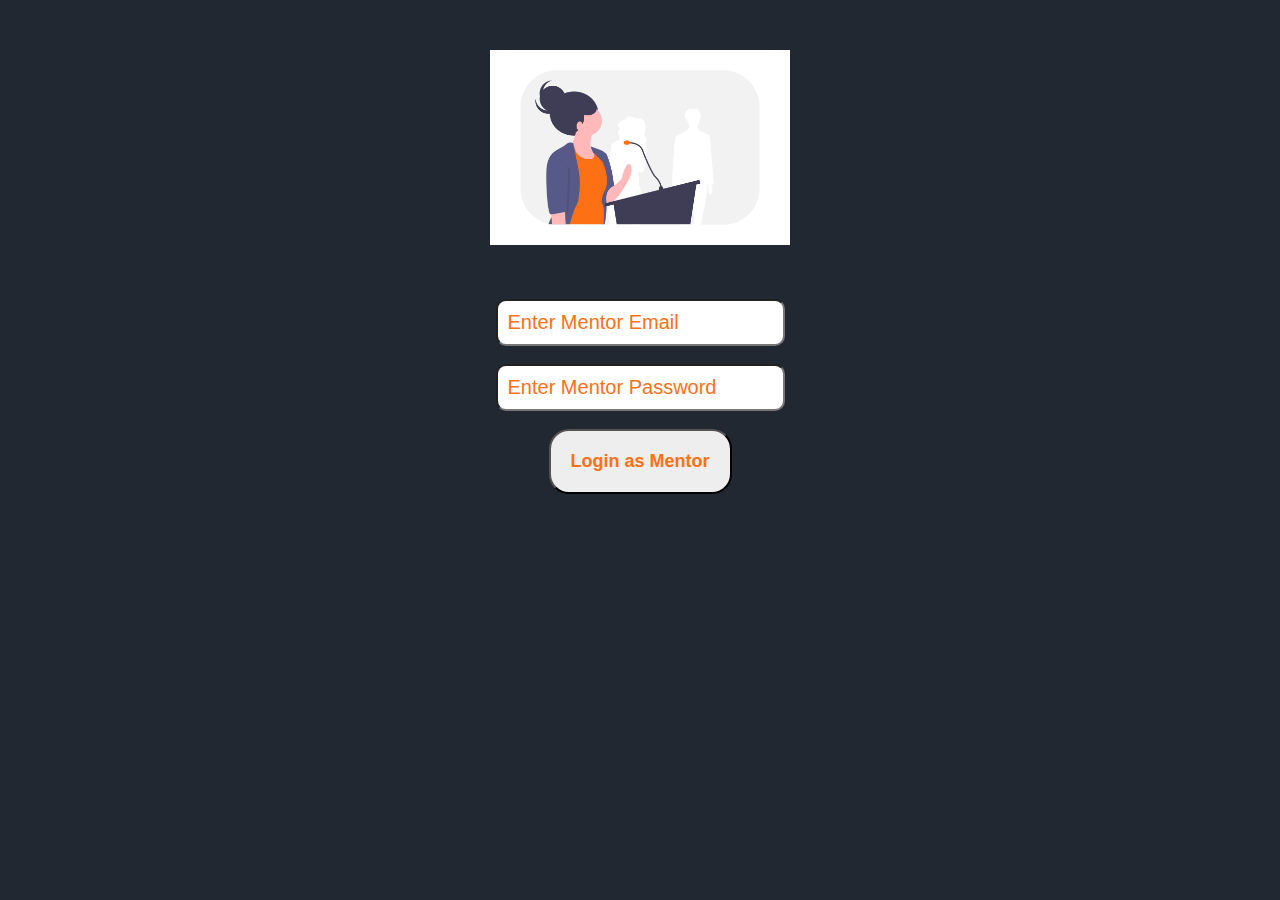
<file: mentor/mentorlogin.html>
<!DOCTYPE html>
<html lang="">
<head>
    <meta charset="utf-8">
    <meta name="viewport" content="width=device-width, initial-scale=1.0">
    <title>Mentor Login</title>
    <link rel="stylesheet" href="style.css">
    <link rel="stylesheet" href="https://cdnjs.cloudflare.com/ajax/libs/font-awesome/6.0.0-beta3/css/all.min.css" />
</head>

<body>

    <div class="allinone">
        <div class="welcomecontainer">
            <img src="assests/mentor_login.png" alt="Teacher mentoring student">
        </div>

        <div class="inputactions">
            <input type="email" placeholder="Enter Mentor Email" id="mentoremail"> <br> <br>
            <input type="password" placeholder="Enter Mentor Password" id="mentorpassword"> <br> <br>
            <button onclick="loginmentor()">Login as Mentor</button>
        </div>
    </div>
    <script src="script.js"></script>
</body></html>
</file>
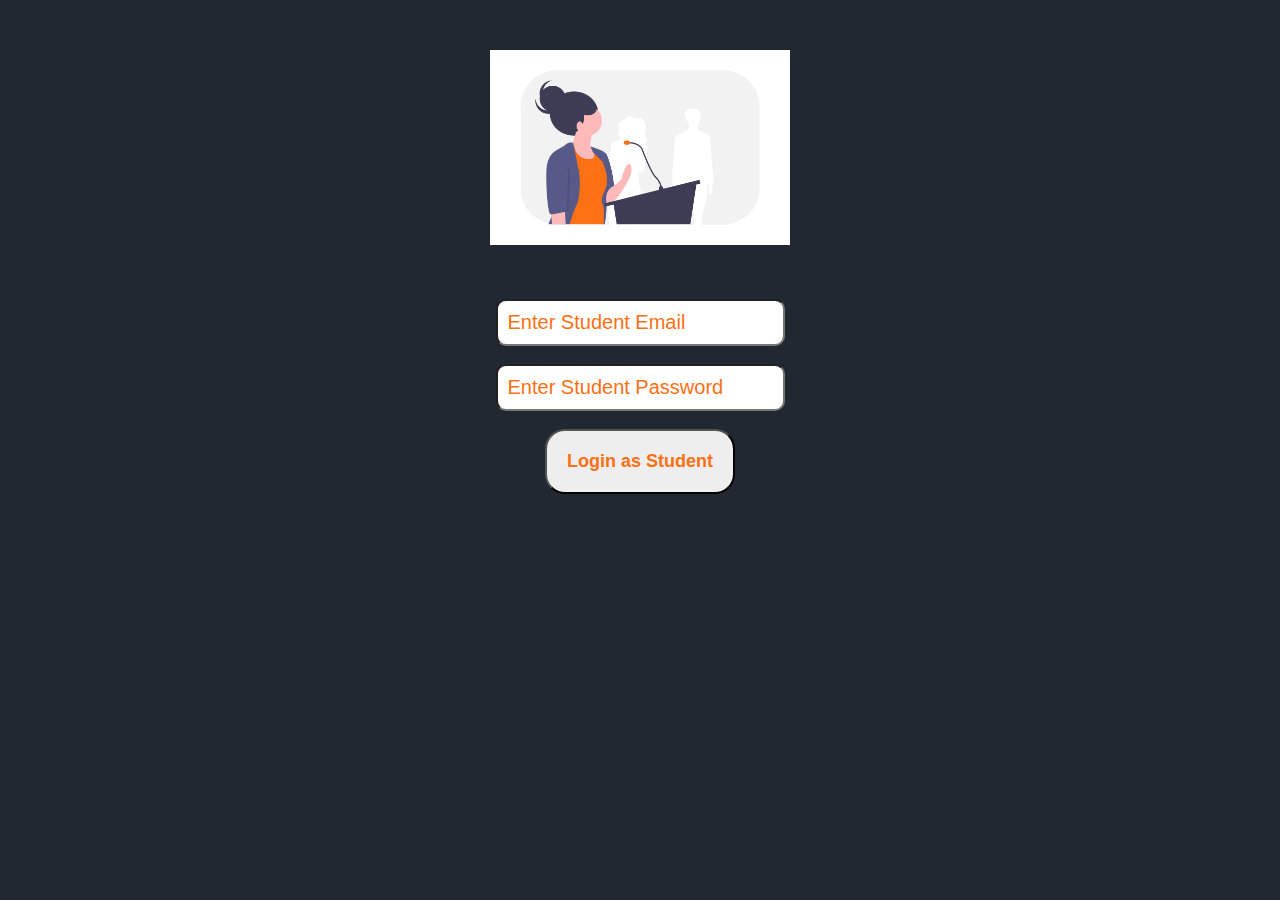
<file: mentor/studentlogin.html>
<!DOCTYPE html>
<html lang="">
<head>
    <meta charset="utf-8">
    <meta name="viewport" content="width=device-width, initial-scale=1.0">
    <title>Student Login</title>
    <link rel="stylesheet" href="style.css">
    <link rel="stylesheet" href="https://cdnjs.cloudflare.com/ajax/libs/font-awesome/6.0.0-beta3/css/all.min.css" />
</head>

<body>

    <div class="allinone">
        <div class="welcomecontainer">
            <img src="assests/mentor_login.png" alt="Teacher mentoring student">
        </div>

        <div class="inputactions">
            <input type="email" placeholder="Enter Student Email" id="studentemail"> <br> <br>
            <input type="password" placeholder="Enter Student Password" id="studentemail"> <br> <br>
            <button onclick=loginmentor()>Login as Student</button>
        </div>
    </div>
    <script src="script.js"></script>
</body></html>
</file>
<file: mentor/style.css>
* {
    padding: 0;
    margin: 0;
}

::-webkit-scrollbar{
    display: none;
}

body {
    background-color: #222831;
}

.allinone {
    text-align: center;
}

.welcomecontainer img {
    width: 300px;
    margin-top: 50px;
    margin-bottom: 50px;
}

.buttonactions button {
    padding: 20px;
    border-radius: 20px;
    background-color: #EEEEEE;
    color: #FD7014;
    font-weight: 700;
    font-size: 18px;
}

.inputactions input {
    font-size: 20px;
    outline: none;
    padding: 10px;
    border-radius: 10px;
    color: #FD7014;
}

.inputactions input::placeholder {
    color: #FD7014;
}

.inputactions button {
    padding: 20px;
    border-radius: 20px;
    background-color: #EEEEEE;
    color: #FD7014;
    font-weight: 700;
    font-size: 18px;
}


#items {
    overflow-x: scroll;
    color: white;
    width: auto;
    white-space: nowrap;
}

.item {
    display: inline-block;
    padding: 10px;
}

.profile-pic img{
    width: 50px;
    height: 50px;
    border-radius: 50%;
    border: 4px solid #FD7014;
}


.appnavbar{
    position: fixed;
    bottom: 0;
    width: 100%;  
    z-index: 9999;
}


div.scrollmenu {
    background-color: #333;
    overflow: auto;
    white-space: nowrap;
}

.active{
    color: #FD7014 !important;
    border-bottom: 4px solid #FD7014 !important;
}

div.scrollmenu a {
    display: inline-block;
    color: white;
    border-bottom: 4px solid transparent;
    text-align: center;
    padding: 14px;
    margin-right: 4px;
    text-decoration: none;
}

div.scrollmenu a:hover {
    background-color: #777;
}


.doubting{
    padding: 20px;
}

.doubting h2{
    color: #EEEEEE;
    margin-bottom: 20px;
}

.doubting input,
.doubting textarea{
    font-size: 20px;
    outline: none;
    padding: 10px;
    border-radius: 10px;
    color: #FD7014;
}

.doubting button{
    padding: 20px;
    border-radius: 20px;
    background-color: #EEEEEE;
    color: #FD7014;
    font-weight: 700;
    font-size: 18px;
}

.doubting input::placeholder {
    color: #FD7014;
}

.doubting textarea::placeholder {
    color: #FD7014;
}
</file>
<file: mentor/feed.css>
.post{
    overflow-x: hidden;
    height: auto;
    background: transparent;
    border: 1px solid #dfdfdf;
    margin-top: 10px;
    color: #eeeeee;
}

.main{
    margin-bottom: 50px;
}

.info{
    width: 100%;
    height: 60px;
    display: flex;
    justify-content: space-between;
    align-items: center;
    padding: 0 20px;
}

.info .username{
    width: auto;
    font-weight: bold;
    color: #eeeeee;
    font-size: 14px;
    margin-left: 10px;
}

.info .options{
    height: 10px;
    cursor: pointer;
}

.info .user{
    display: flex;
    align-items: center;
}

.info .profile-pic{
    height: 40px;
    width: 40px;
    padding: 0;
    background: none;
}

.info .profile-pic img{
    border: none;
}

.post-image{
    width: 100%;
    height: auto;
    
}

.post-content{
    width: 100%;
    padding: 20px;
}

.likes{
    font-weight: bold;
}

.description{
    margin: 10px 0;
    font-size: 14px;
    line-height: 20px;
}

.description span{
    font-weight: bold;
    margin-right: 10px;
}

.post-time{
    color: rgba(255, 255, 255, 0.5);
    font-size: 12px;
}

.comment-wrapper{
    width: 100%;
    height: 50px;
    border-radius: 1px solid #dfdfdf;
    display: flex;
    justify-content: space-between;
    align-items: center;
}

.comment-wrapper input{
    background: transparent;
    color: #EEEEEE;
}

.comment-wrapper .icon{
    height: 30px;
}

.comment-box{
    width: 80%;
    height: 100%;
    border: none;
    outline: none;
    font-size: 14px;
}

.comment-btn,
.action-btn{
    width: 70px;
    height: 100%;
    background: none;
    border: none;
    outline: none;
    text-transform: capitalize;
    font-size: 16px;
    color: #FD7014;
    opacity: 0.5;
}

.reaction-wrapper{
    width: 100%;
    height: 50px;
    display: flex;
    margin-top: -20px;
    align-items: center;
}

.reaction-wrapper .icon{
    height: 25px;
    margin: 0;
    margin-right: 20px;
}

.reaction-wrapper .icon.save{
    margin-left: auto;
}
</file>
